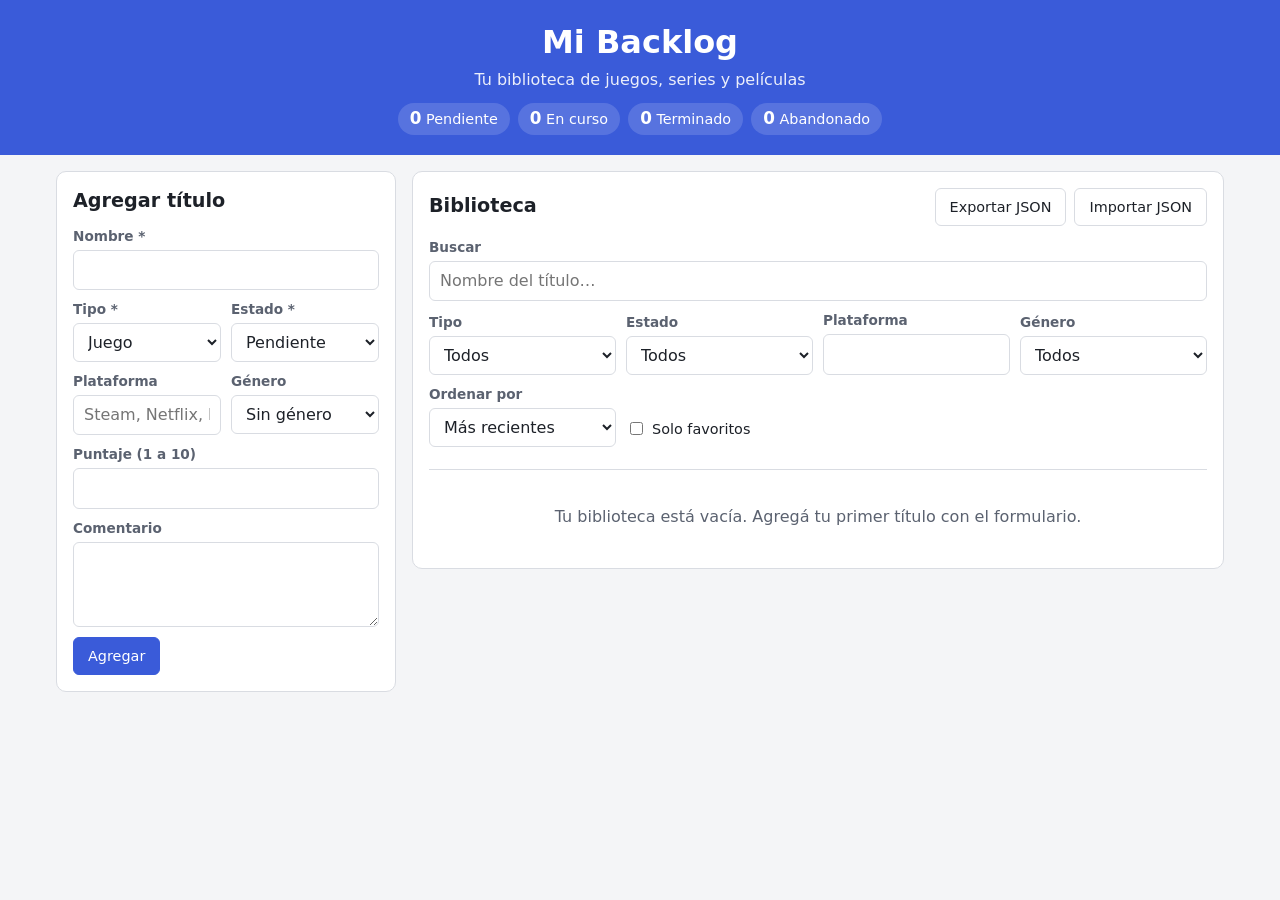
<file: mi-backlog/index.html>
<!doctype html>
<html lang="es">
<head>
  <meta charset="utf-8">
  <meta name="viewport" content="width=device-width, initial-scale=1">
  <title>Mi Backlog</title>
  <link rel="stylesheet" href="css/styles.css">
</head>
<body>
  <header class="encabezado">
    <h1>Mi Backlog</h1>
    <p class="subtitulo">Tu biblioteca de juegos, series y películas</p>
    <ul id="estadisticas" class="estadisticas" aria-label="Cantidad de títulos por estado"></ul>
  </header>

  <div id="aviso" class="aviso" role="status" aria-live="polite" hidden></div>

  <main class="contenedor">
    <section class="panel" aria-labelledby="titulo-formulario">
      <h2 id="titulo-formulario">Agregar título</h2>
      <form id="formulario" novalidate>
        <div class="campo">
          <label for="f-titulo">Nombre *</label>
          <input id="f-titulo" name="titulo" type="text" maxlength="100" autocomplete="off">
          <p class="error" id="error-titulo"></p>
        </div>

        <div class="fila">
          <div class="campo">
            <label for="f-tipo">Tipo *</label>
            <select id="f-tipo" name="tipo"></select>
            <p class="error" id="error-tipo"></p>
          </div>
          <div class="campo">
            <label for="f-estado">Estado *</label>
            <select id="f-estado" name="estado"></select>
            <p class="error" id="error-estado"></p>
          </div>
        </div>

        <div class="fila">
          <div class="campo">
            <label for="f-plataforma">Plataforma</label>
            <input id="f-plataforma" name="plataforma" type="text" placeholder="Steam, Netflix, PS5…" autocomplete="off">
            <p class="error" id="error-plataforma"></p>
          </div>
          <div class="campo">
            <label for="f-genero">Género</label>
            <select id="f-genero" name="genero"></select>
            <p class="error" id="error-genero"></p>
          </div>
        </div>

        <div class="campo">
          <label for="f-puntaje">Puntaje (1 a 10)</label>
          <input id="f-puntaje" name="puntaje" type="number" min="1" max="10" step="1">
          <p class="error" id="error-puntaje"></p>
        </div>

        <div class="campo">
          <label for="f-comentario">Comentario</label>
          <textarea id="f-comentario" name="comentario" rows="3" maxlength="500"></textarea>
          <p class="error" id="error-comentario"></p>
        </div>

        <div class="acciones">
          <button type="submit" id="btn-guardar" class="boton primario">Agregar</button>
          <button type="button" id="btn-cancelar" class="boton" hidden>Cancelar edición</button>
        </div>
      </form>
    </section>

    <section class="panel" aria-labelledby="titulo-biblioteca">
      <div class="barra-titulo">
        <h2 id="titulo-biblioteca">Biblioteca</h2>
        <div class="acciones">
          <button type="button" id="btn-exportar" class="boton">Exportar JSON</button>
          <label class="boton" for="input-importar">Importar JSON</label>
          <input type="file" id="input-importar" accept=".json,application/json" hidden>
        </div>
      </div>

      <div class="filtros">
        <div class="campo campo-busqueda">
          <label for="buscar">Buscar</label>
          <input id="buscar" type="search" placeholder="Nombre del título…" autocomplete="off">
        </div>
        <div class="campo">
          <label for="filtro-tipo">Tipo</label>
          <select id="filtro-tipo"></select>
        </div>
        <div class="campo">
          <label for="filtro-estado">Estado</label>
          <select id="filtro-estado"></select>
        </div>
        <div class="campo">
          <label for="filtro-plataforma">Plataforma</label>
          <input id="filtro-plataforma" type="text" autocomplete="off">
        </div>
        <div class="campo">
          <label for="filtro-genero">Género</label>
          <select id="filtro-genero"></select>
        </div>
        <div class="campo">
          <label for="orden">Ordenar por</label>
          <select id="orden">
            <option value="fecha">Más recientes</option>
            <option value="nombre">Nombre (A-Z)</option>
            <option value="puntaje">Puntaje (mayor a menor)</option>
          </select>
        </div>
        <label class="check">
          <input id="filtro-favoritos" type="checkbox"> Solo favoritos
        </label>
      </div>

      <ul id="lista" class="lista"></ul>
    </section>
  </main>

  <script src="js/validation.js"></script>
  <script src="js/storage.js"></script>
  <script src="js/ui.js"></script>
  <script src="js/app.js"></script>
</body>
</html>
</file>
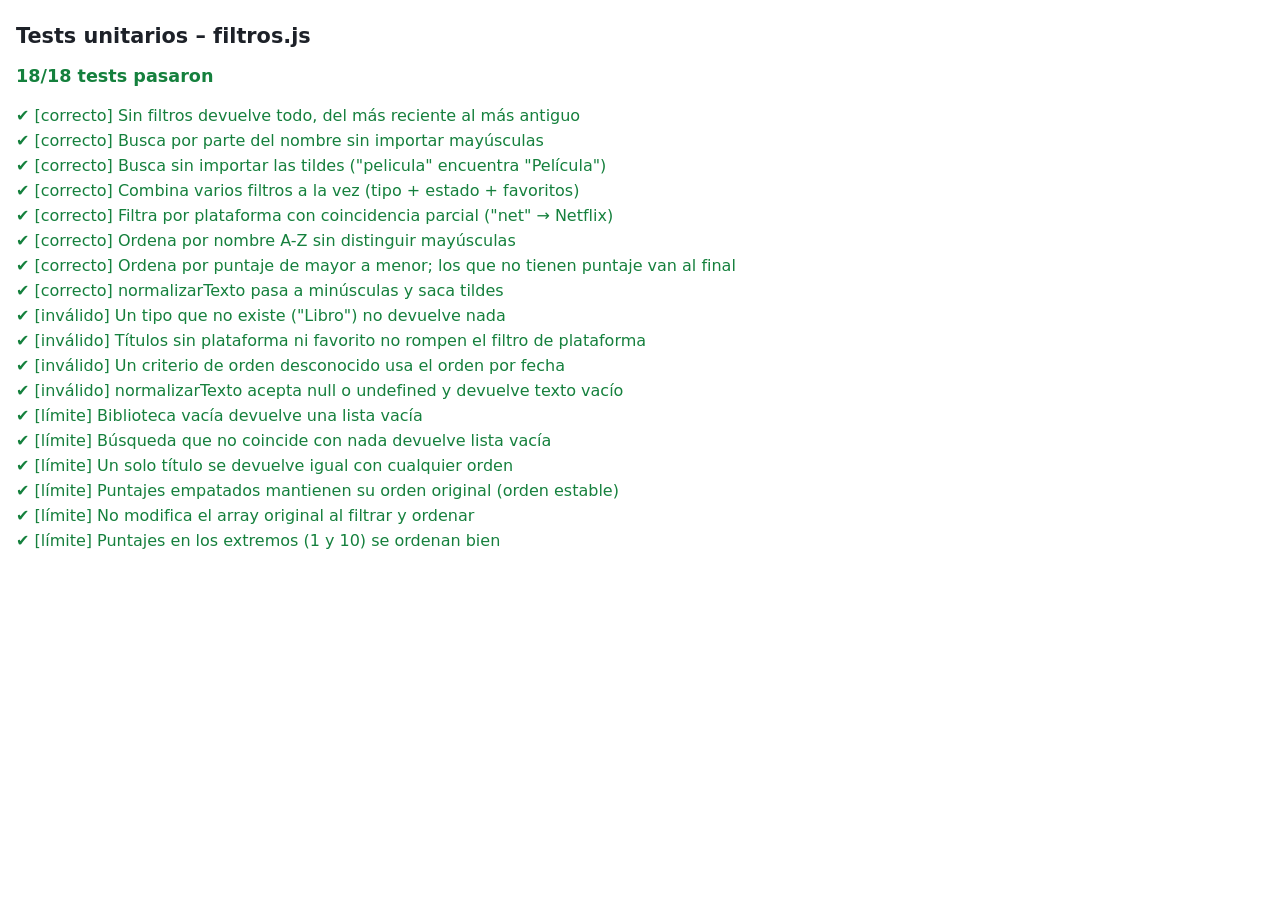
<file: mi-backlog/tests/tests.html>
<!doctype html>
<html lang="es">
<head>
  <meta charset="utf-8">
  <meta name="viewport" content="width=device-width, initial-scale=1">
  <title>Tests – Mi Backlog</title>
  <style>
    body { font-family: "Segoe UI", system-ui, sans-serif; margin: 24px 16px; color: #1d2128; background: #fff; }
    h1 { font-size: 1.3rem; }
    #resumen { font-weight: 700; font-size: 1.1rem; }
    .ok { color: #15803d; }
    .falla { color: #c62828; }
    ul { list-style: none; padding: 0; }
    li { padding: 3px 0; }
    pre { margin: 4px 0 0 20px; white-space: pre-wrap; }
  </style>
</head>
<body>
  <h1>Tests unitarios – filtros.js</h1>
  <p id="resumen"></p>
  <ul id="resultados"></ul>

  <script src="../js/filtros.js"></script>
  <script src="runner.js"></script>
  <script src="filtros.test.js"></script>
</body>
</html>
</file>
<file: mi-backlog/css/styles.css>
:root {
  --fondo: #f4f5f7;
  --panel: #ffffff;
  --texto: #1d2128;
  --texto-suave: #5b6270;
  --borde: #d9dce2;
  --primario: #3a5bd9;
  --primario-oscuro: #2c47b0;
  --error: #c62828;
  --pendiente: #6b7280;
  --en-curso: #2563eb;
  --terminado: #15803d;
  --abandonado: #b45309;
  --favorito: #e0a100;
}

* { box-sizing: border-box; }

body {
  margin: 0;
  font-family: "Segoe UI", system-ui, -apple-system, Arial, sans-serif;
  background: var(--fondo);
  color: var(--texto);
  line-height: 1.4;
}

h1, h2 { margin: 0; }

.encabezado {
  background: var(--primario);
  color: #fff;
  padding: 20px 16px;
  text-align: center;
}
.subtitulo { margin: 4px 0 12px; opacity: .9; }

.estadisticas {
  list-style: none;
  margin: 0;
  padding: 0;
  display: flex;
  flex-wrap: wrap;
  justify-content: center;
  gap: 8px;
}
.estadisticas li {
  background: rgba(255, 255, 255, .15);
  border-radius: 999px;
  padding: 4px 12px;
  font-size: .9rem;
}
.estadisticas strong { font-size: 1.05rem; }

.contenedor {
  display: grid;
  gap: 16px;
  max-width: 1200px;
  margin: 16px auto;
  padding: 0 16px;
}
@media (min-width: 900px) {
  .contenedor { grid-template-columns: 340px 1fr; align-items: start; }
}

.panel {
  background: var(--panel);
  border: 1px solid var(--borde);
  border-radius: 10px;
  padding: 16px;
}
.panel h2 { font-size: 1.2rem; margin-bottom: 12px; }

.campo { display: flex; flex-direction: column; gap: 4px; margin-bottom: 10px; min-width: 0; }
.campo label { font-size: .85rem; font-weight: 600; color: var(--texto-suave); }

.fila { display: grid; grid-template-columns: 1fr 1fr; gap: 10px; }

input[type="text"], input[type="search"], input[type="number"], select, textarea {
  font: inherit;
  padding: 8px 10px;
  border: 1px solid var(--borde);
  border-radius: 6px;
  background: #fff;
  color: var(--texto);
  width: 100%;
}
textarea { resize: vertical; }
input:focus, select:focus, textarea:focus, .boton:focus-visible {
  outline: 2px solid var(--primario);
  outline-offset: 1px;
}
[aria-invalid="true"] { border-color: var(--error); }

.error { color: var(--error); font-size: .8rem; margin: 0; min-height: 0; }
.error:empty { display: none; }

.acciones { display: flex; flex-wrap: wrap; gap: 8px; }

.boton {
  font: inherit;
  font-size: .9rem;
  padding: 8px 14px;
  border-radius: 6px;
  border: 1px solid var(--borde);
  background: #fff;
  color: var(--texto);
  cursor: pointer;
}
.boton:hover { background: #eef0f4; }
.boton.primario { background: var(--primario); border-color: var(--primario); color: #fff; }
.boton.primario:hover { background: var(--primario-oscuro); }
.boton.peligro { color: var(--error); }
.boton.chico { padding: 4px 10px; font-size: .8rem; }

.barra-titulo {
  display: flex;
  flex-wrap: wrap;
  gap: 8px;
  justify-content: space-between;
  align-items: center;
  margin-bottom: 12px;
}
.barra-titulo h2 { margin: 0; }

.filtros {
  display: grid;
  grid-template-columns: repeat(auto-fit, minmax(150px, 1fr));
  gap: 0 10px;
  align-items: end;
  padding-bottom: 12px;
  margin-bottom: 12px;
  border-bottom: 1px solid var(--borde);
}
.campo-busqueda { grid-column: 1 / -1; }
.check { display: flex; align-items: center; gap: 6px; margin-bottom: 18px; font-size: .9rem; }

.lista { list-style: none; margin: 0; padding: 0; display: grid; gap: 10px; }

.tarjeta {
  border: 1px solid var(--borde);
  border-left: 5px solid var(--pendiente);
  border-radius: 8px;
  padding: 12px;
  display: flex;
  flex-direction: column;
  gap: 6px;
}
.tarjeta[data-estado="En curso"] { border-left-color: var(--en-curso); }
.tarjeta[data-estado="Terminado"] { border-left-color: var(--terminado); }
.tarjeta[data-estado="Abandonado"] { border-left-color: var(--abandonado); }

.tarjeta-cabecera { display: flex; justify-content: space-between; gap: 8px; align-items: start; }
.tarjeta h3 { margin: 0; font-size: 1.05rem; overflow-wrap: anywhere; }

.etiquetas { display: flex; flex-wrap: wrap; gap: 6px; }
.etiqueta {
  font-size: .75rem;
  padding: 2px 8px;
  border-radius: 999px;
  background: #eef0f4;
  color: var(--texto-suave);
}
.etiqueta.estado { color: #fff; background: var(--pendiente); }
.etiqueta.estado[data-estado="En curso"] { background: var(--en-curso); }
.etiqueta.estado[data-estado="Terminado"] { background: var(--terminado); }
.etiqueta.estado[data-estado="Abandonado"] { background: var(--abandonado); }

.puntaje { font-weight: 700; }
.comentario { margin: 0; color: var(--texto-suave); font-size: .9rem; white-space: pre-wrap; overflow-wrap: anywhere; }

.btn-favorito {
  background: none;
  border: none;
  font-size: 1.4rem;
  line-height: 1;
  cursor: pointer;
  color: #b8bcc6;
  padding: 0 4px;
}
.btn-favorito[aria-pressed="true"] { color: var(--favorito); }

.vacio { text-align: center; color: var(--texto-suave); padding: 24px 8px; }

.aviso {
  position: fixed;
  bottom: 16px;
  left: 50%;
  transform: translateX(-50%);
  background: #1d2128;
  color: #fff;
  padding: 10px 16px;
  border-radius: 8px;
  max-width: calc(100% - 32px);
  z-index: 10;
}
.aviso.error { background: var(--error); }

@media (max-width: 480px) {
  .fila { grid-template-columns: 1fr; gap: 0; }
}
</file>
